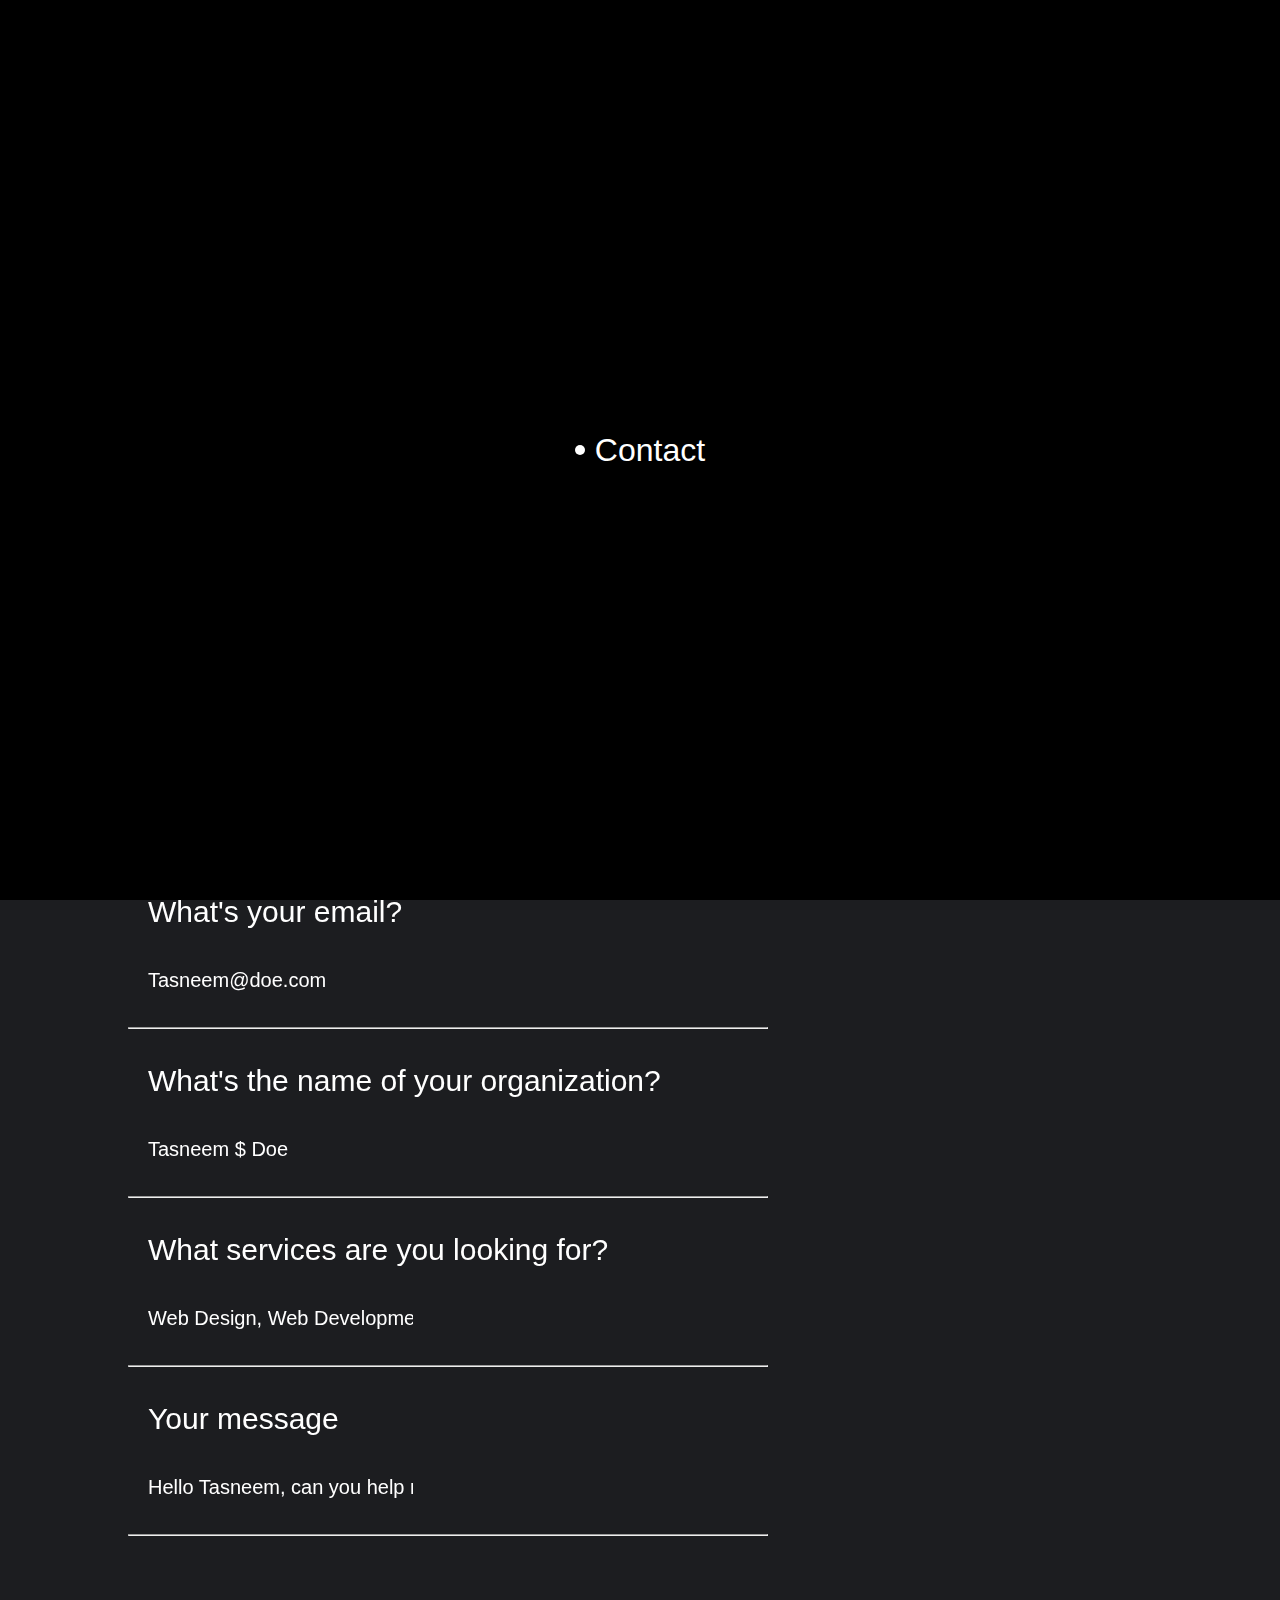
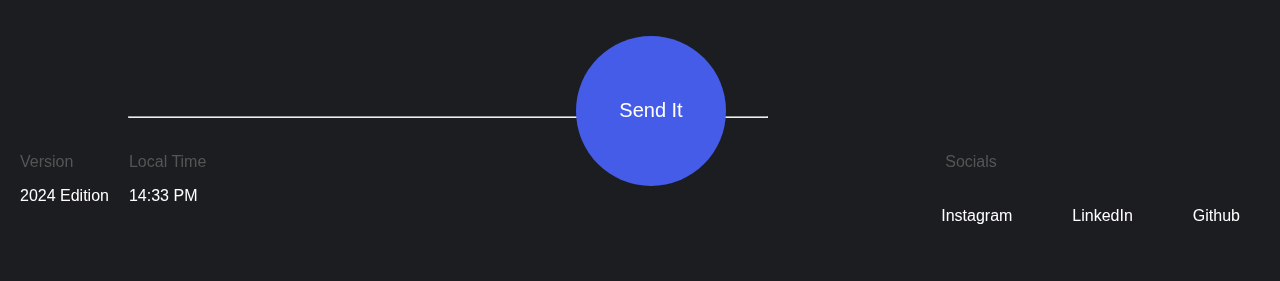
<file: contact-index.html>
<!DOCTYPE html>
<html lang="en">
<head>
  <meta charset="UTF-8">
  <meta name="viewport" content="width=device-width, initial-scale=1.0">
  <link rel="stylesheet" href="contact.css">
  <title>My portfolio</title>
</head>
<body>
  
  <div class="bars" id="nav-action">
    <span class="bar"> </span>
  </div>
  
  <!--Navbar Links-->
  <nav id="nav">
    <ul>
      <li class="shape-circle circle-one"><a href="contact-index.html">Contact</a></li>
      <li class="shape-circle circle-two"><a href="index-about.html">About</a></li>
      <li class="shape-circle circle-five">
        <a href="index.html">Home</a>
      </li>
    </ul>
  </nav>

  <header>
          <nav >
            <div class="nav-head">
              Coded By Tasneem Salim
            </div>
    

            <ul class="hover-area">
              <li><a href="index.html" class="moveable-element">Home</a></li>
              <li><a href="index-about.html" class="moveable-element">About</a></li>
              <li><a href="contact-index.html" class="moveable-element">Contact</a></li>
            </ul>
          </nav>


  </header>

  <div class="the-flex">

<section class="first-section">
  <h1>Let's start a
    project together</h1>
    <hr>

    <div class="container">
      <form id="contactForm">
        <label for="name">What's your name?</label>
        <input type="text" id="name" name="name" placeholder="Tasneem Salim*" required>
        <hr>
    
        <label for="email">What's your email?</label>
        <input type="email" id="email" name="email" placeholder="Tasneem@doe.com" required>
        <hr>
    
        <label for="organization">What's the name of your organization?</label>
        <input type="text" id="organization" name="organization" placeholder="Tasneem $ Doe">
        <hr>
    
        <label for="services">What services are you looking for?</label>
        <input type="text" id="services" name="services" placeholder="Web Design, Web Development ...">
        <hr>
    
        <label for="message">Your message</label>
        <input id="message" name="message" placeholder="Hello Tasneem, can you help me with ... *">
        <hr>
    
        <button class="moveable-element" type="submit">Send It</button>
        <hr>
    </form>
    
  </div>

</section>


<section class="second-section">


  <img src="images/contactphoto.jpg" loading="lazy" alt="" class="my-photo">
  <img  src="icons8-arrow-24 (1).png" alt="">

  <span class="gray-span">CONTACT DETAILS</span>
  <a href="#" class="inform">tasneemjanina@gmail.com</a>
  <a href="#" class="inform">+2010 9357 4900</a>

  <span class="gray-span">BUSINESS DETAILS</span>
  <p>Tasneem Salim Hasan</p>
  <p>Location : Egypt</p>

  <span class="gray-span">SOCIALS :</span>
  <ul class="last footer-area">
    <li><a href="https://www.instagram.com/tasnem_salim/" class="moveable-element text-decor " >Instagram</a></li>
    <li><a href="https://www.linkedin.com/in/tasneem-salim-1b1480287/" class="moveable-element text-decor">LinkedIn</a></li>
    <li><a href="https://github.com/Tasniema" class="moveable-element text-decor">Github</a></li>
  </ul>
</section>



  </div>

  <footer>
    
    </div>
    
    <div class="socials">
    
      <div class="data">
    
        <div>
          <span class="gray-word">Version</span>
          <p class="white-para">2024 Edition</p>
        </div>
        
        <div>
          <span class="gray-word">Local Time</span>
          <p class="white-para" id="current-time"></p>
        </div>
      </div>
      
      <div class="media">
        <span class="gray-words">Socials</span>
        <ul class="footer-area">
          <li><a href="https://www.instagram.com/tasnem_salim/" class="moveable-element">Instagram</a></li>
          <li><a href="https://www.linkedin.com/in/tasneem-salim-1b1480287/" class="moveable-element">LinkedIn</a></li>
          <li><a href="https://github.com/Tasniema" class="moveable-element">Github</a></li>
        </ul>
      </div>
    
    </div>
    
  </footer>

  <script src="contact.js"></script>

</body>
</html>
</file>
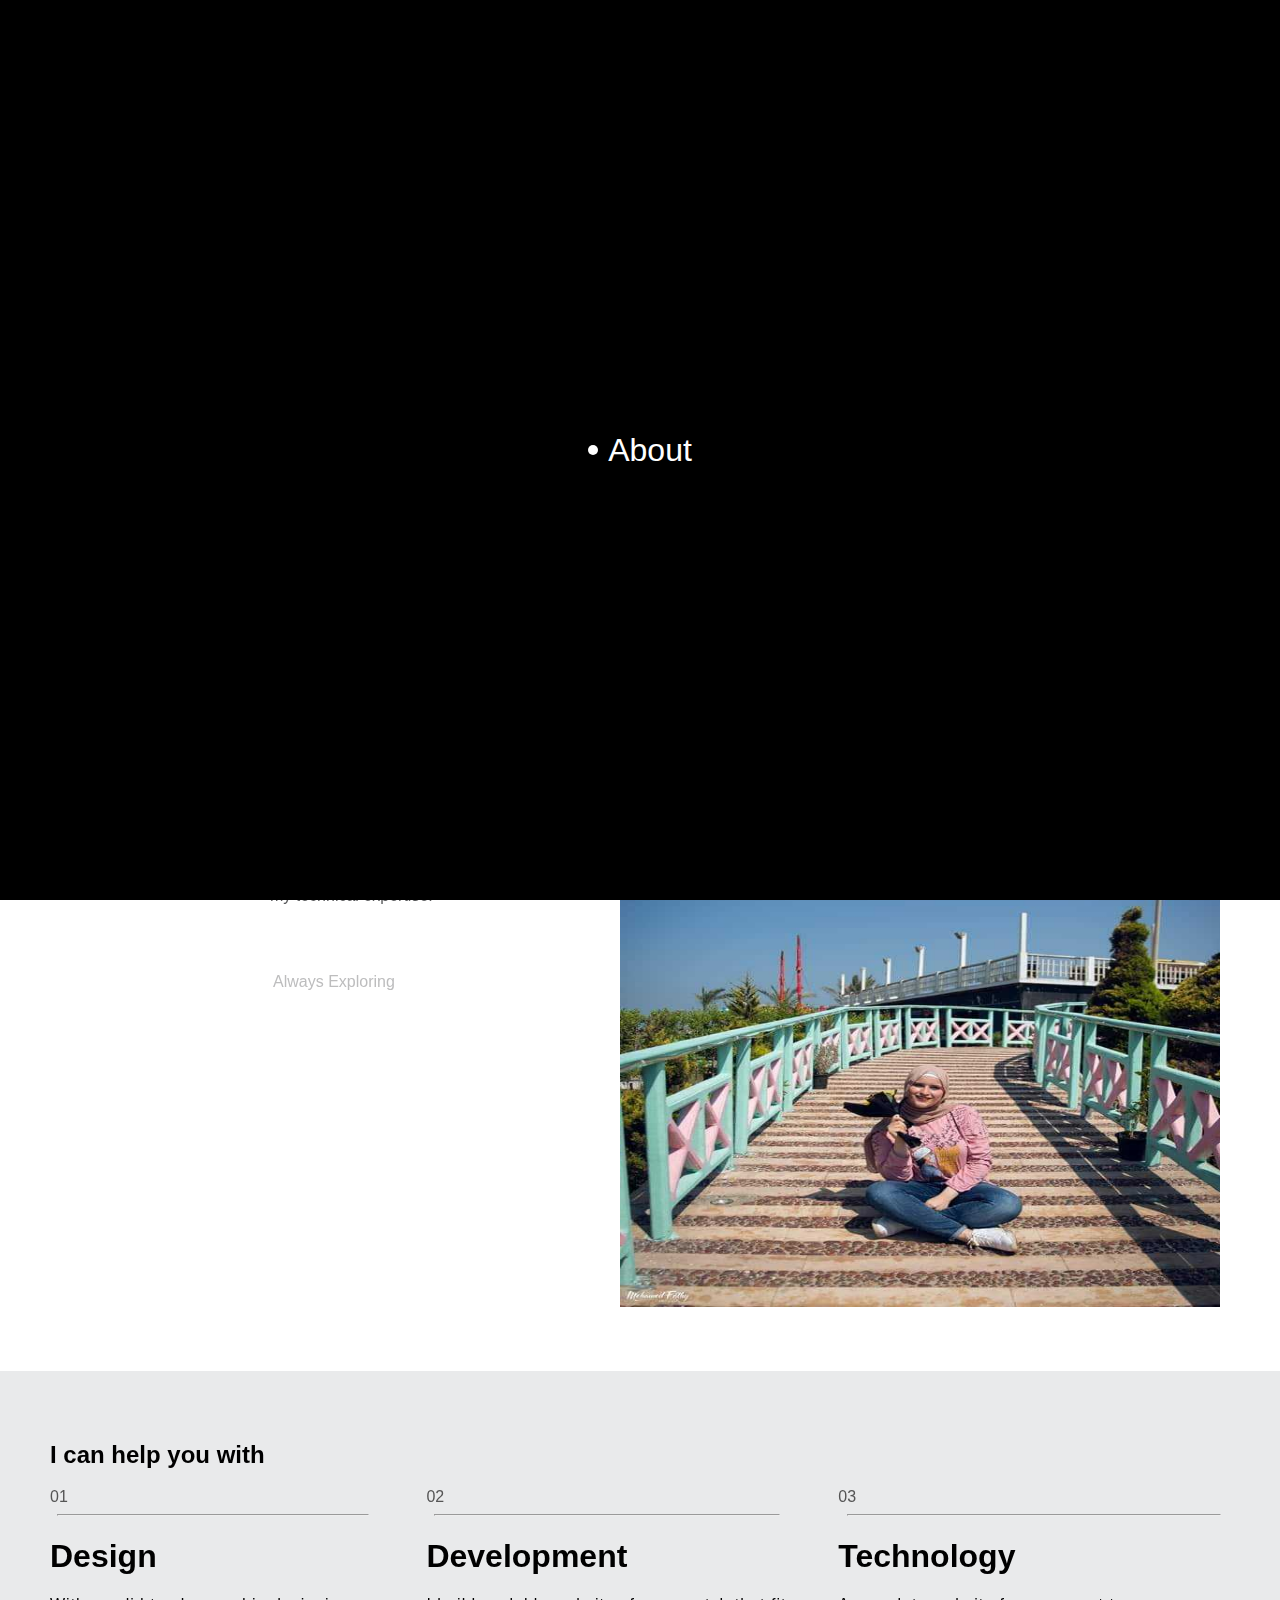
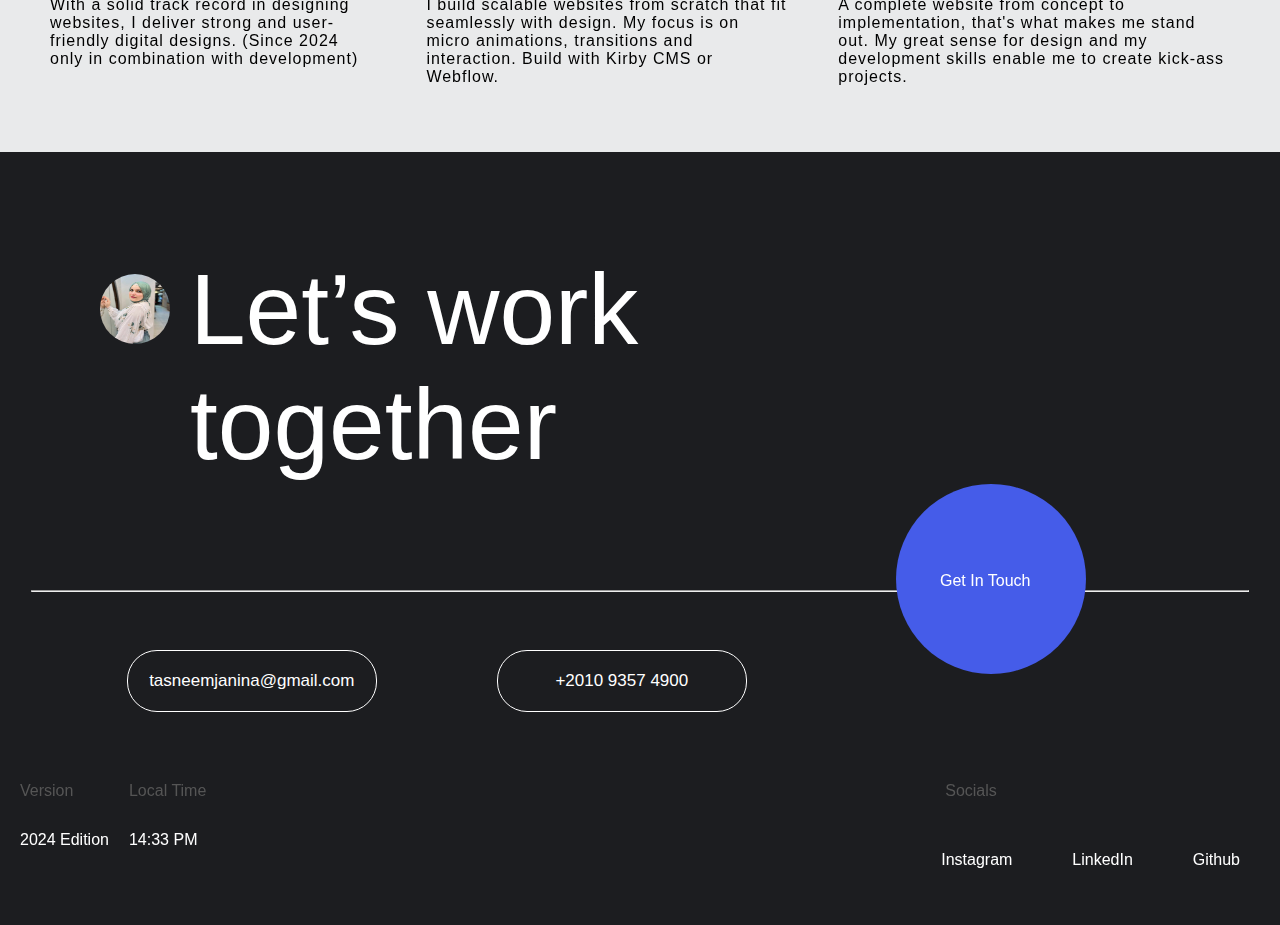
<file: index-about.html>
<!DOCTYPE html>
<html lang="en">
<head>
  <meta charset="UTF-8">
  <meta name="viewport" content="width=device-width, initial-scale=1.0">
  <link rel="stylesheet" href="three.css">
  <title>My portfolio</title>
</head>
<body>
  
  <div class="bars" id="nav-action">
    <span class="bar"> </span>
  </div>
  
  <!--Navbar Links-->
  <nav id="nav">
    <ul>
      <li class="shape-circle circle-one"><a href="contact-index.html">Contact</a></li>
      <li class="shape-circle circle-two"><a href="index-about.html">About</a></li>
      <li class="shape-circle circle-five">
        <a href="index.html">Home</a>
      </li>
    </ul>
  </nav>

  <header>
          <nav >
            <div class="nav-head">
              Coded By Tasneem Salim
            </div>
    

            <ul class="hover-area">
              <li><a href="index.html" class="moveable-element">Home</a></li>
              <li><a href="index-about.html" class="moveable-element">About</a></li>
              <li><a href="contact-index.html" class="moveable-element">Contact</a></li>
            </ul>
            
          <span class="heading">Passionate Front-End Developer with a Creative Edge.</span>
          </nav>

  </header>

            <section>
             <div class="line"></div>

            <div class="earth">
              <img src="icons8-earth-50.png" alt="" id="earth-globe">
            </div>      
             
            </section>



            <section>

              <div class="section-two">

                
           <div>
            <p class="my-parag">Frontend web developer with over a year of experience in both front-end and back-end technologies. specializes in JavaScript, React, Node.js.and i'm passionate about creating visually appealing and functional websites. committed to professional growth and enjoys working with innovative technologies to build seamless user experiences. As a problem-solver, i'm embraces challenges and continuously strives to improve my technical expertise.</p>
           <div class="three-dots">
            <span>Always Exploring </span>
            <div class="loading-dots">
              <span class="dot">.</span>
              <span class="dot">.</span>
              <span class="dot">.</span>
          </div>

           </div>
          </div>

           <div>
            <img src="images/myphoto.jpg" alt="personal photo" loading="lazy" class="my-photo">
           </div>

              </div>


            </section>

            <section>
              <div class="threeDots">
                <h2>I can help you with </h2>  <div class="loading-dots">
                  <span class="dot">.</span>
                  <span class="dot">.</span>
                  <span class="dot">.</span>
              </div>


              <div class="section-three">
  
                <div class="cards">
  
              <div class="first-card">
                <span class="gray-word">01</span>
                <hr>
                <h1>Design</h1>
                <p class="letter-space">With a solid track record in designing websites, I deliver strong and user-friendly digital designs. (Since 2024 only in combination with development)</p>
              </div>
  
              <div class="first-card">
                <span class="gray-word">02</span>
                <hr>
                <h1>Development</h1>
                <p class="letter-space">I build scalable websites from scratch that fit seamlessly with design. My focus is on micro animations, transitions and interaction. Build with Kirby CMS or Webflow.</p>
              </div>
  
              <div class="first-card">
                <span class="gray-word">03</span>
                <hr>
                <h1>Technology</h1>
                <p class="letter-space">A complete website from concept to implementation, that's what makes me stand out. My great sense for design and my development skills enable me to create kick-ass projects.</p>
              </div>
  
  
  
                </div>

              </div>

            </section>



            <footer>
              <div class="footer">
                <img src="images/contactphoto.jpg" alt="" class="circle-image">
              <span class="work-together">Let’s work
                together</span>
              </div>
              <hr>
              <div class="moveable-element get-touch"><a href="contact-index.html" class="get">Get In Touch</a></div>
              
              <div class="last-button">
              
                <div class="moveable-element My-buttuon">
                  <button id="Email" class="float-left submit-button" >tasneemjanina@gmail.com</button>
                </div>
              
                <div class="moveable-element My-buttuon">
                  <button id="myNumber" class="float-left submit-button" >+2010 9357 4900</button>
                </div>
              
              </div>
              
              <div class="socials">
              
                <div class="data">
              
                  <div>
                    <span class="gray-word">Version</span>
                    <p class="white-para">2024 Edition</p>
                  </div>
                  
                  <div>
                    <span class="gray-word">Local Time</span>
                    <p class="white-para" id="current-time"></p>
                  </div>
                </div>
                
                <div class="media">
                  <span class="gray-words">Socials</span>
                  <ul class="footer-area">
                    <li><a href="https://www.instagram.com/tasnem_salim/" class="moveable-element text-decor " >Instagram</a></li>
                    <li><a href="https://www.linkedin.com/in/tasneem-salim-1b1480287/" class="moveable-element text-decor">LinkedIn</a></li>
                    <li><a href="https://github.com/Tasniema" class="moveable-element text-decor">Github</a></li>
                  </ul>
                </div>
              
              </div>
              
                </footer>

          <script src="three.js"></script>
</body>
</html>
</file>
<file: contact.css>
:root {
  --primary-color: rgb(153,157,158);
  --secondary-color: #f0f0f0;
  --font-family-heading: Arial, sans-serif;
  --font-family-body: Open Sans, sans-serif;
}
.temporary-message {
  position: fixed;
  top: 0;
  left: 0;
  width: 100%;
  height: 100%;
  display: flex;
  justify-content: center;
  align-items: center;
  background-color: black;
  color: white;
  font-size: 2em;
  z-index: 1000;
  transition: opacity 1s;
}
.message-container {
  display: flex;
  align-items: center;
}
.circle {
  width: 10px;
  height: 10px;
  background-color: white;
  border-radius: 50%;
  margin-right: 10px;
}
body{
  box-sizing: border-box;
  padding: 0%;
  margin: 0%;
  font-family: var( --font-family-heading);
  background-color: rgb(28,29,32);
  color: white;
}
nav {
  width: 100%;
  display: flex;
  justify-content: space-between;
  align-items: center;
  height: 31vh;
}

.hover-area {
  list-style: none;
    display: inline-flex;
    gap: 20px;
    position: absolute;
    top: 25px;
    left: 70%;
}
.moveable-element {
  display: inline-block;
  padding: 20px 20px;
  text-decoration: none;
  color: white;
  position: relative;
}

.nav-head{
  color: white;
  margin-top: -95px;
  font-weight: bold;
  padding: 20px;
}
.bars {
  position: fixed;
  width: 30px;
  height: 27px;
  top: 30px;
  right: 30px;
  cursor: pointer;
  z-index: 101;
  padding-top:9px;
  display: none;
}
.bars::before{
  content: "";
  background-color: rgb(28, 29, 32);
  height: 61px;
  width: 60px;
  border-radius: 50%;
  position: absolute;
  top: -20px;
  left: -16px;
  border: 1px solid white;
  display: block;
}
.bar {
  width: 100%;
  height: 4px;
  background-color: white;
  position: absolute;
}

.bar::before,
.bar::after {
  content: "";
  display: block;
  background-color: white;
  width: 100%;
  height: 4px;
  position: absolute;
}

.bar::before {
  transform: translateY(-9px);
}

.bar::after {
  transform: translateY(9px);
}

.bars.active .bar {
  background-color: transparent;
}

.bars.active span::before {
  animation: top-bar 1s;
  animation-fill-mode: forwards;
}

.bars.active span::after {
  animation: bottom-bar 1s;
  animation-fill-mode: forwards;
}

#nav {
  position: fixed;
  top: 0;
  bottom: 0;
  left: 0;
  right: 0;
  transition: all 1s;
  z-index: -1;
  /* overflow: hidden; */
  opacity: 0;
}

#nav a {
  color: #fff;
  text-decoration: none;
  line-height: 70vw;
  position: absolute;
  top: 0;
  bottom: 0;
  left: 0;
  right: 0;
  text-indent: 50vw;
  border-radius: 50%;
  transition: all .5s;
}

#nav a:hover {
  background: rgb(177, 175, 175);
}

ul {
  list-style: none;
}

.visible {
  z-index: 100 !important;
  opacity: 1 !important;
}

.shape-circle {
  border-radius: 50%;
  width: 20vw;
  height: 20vw;
  top: -10vw;
  right: -10vw;
  position: absolute;
  transition: all 1s ease-in-out;
  background: rgb(119, 115, 115);
  box-shadow: 0 0px 0px rgba(4, 26, 62, 0.5);
}

nav.visible li:first-child {
  width: 200vw;
  height: 200vw;
  top: -100vw;
  right: -100vw;
  z-index: 5;
  transition: all .5s ease-in-out;
  box-shadow: 0 0px 80px rgba(4, 26, 62, 0.5);
}

nav.visible li:nth-child(2) {
  width: 150vw;
  height: 150vw;
  top: -75vw;
  right: -75vw;
  z-index: 6;
  transition: all .6s ease-in-out;
  box-shadow: 0 0px 80px rgba(4, 26, 62, 0.5);
}

nav.visible li:nth-child(3){
  width: 100vw;
  height: 100vw;
  top: -50vw;
  right: -50vw;
  z-index: 7;
  transition: all .7s ease-in-out;
  box-shadow: 0 0px 80px rgba(4, 26, 62, 0.5);
}

nav.visible li:first-child a {
  line-height: 265vw !important;
    text-indent: 15vw !important;

}

nav.visible li:nth-child(2) a {
  line-height: 200vw !important;
  text-indent:17vw !important;
}

nav.visible li:nth-child(3) a {
  line-height: 137vw !important;
    text-indent: 26vw !important;
}
.my-photo{
  width: 100px;
  height: 100px;
  border-radius: 50%;
}
.the-flex{
  display: flex;
  gap: 10%;
}
.first-section{
  padding-left: 8pc;
  width: 50%;
}
h1{
  font-size: 87px;
}
#contactForm{
  font-size: 30px;
}
label{
  display: flex;
  text-align: center;
  padding: 20px;
}
input{
  background-color: rgb(28,29,32);
  border: none;
  padding: 20px;
  font-size: 20px;
  color: white;
}
hr{
  color: var(--primary-color);
}
button{
  position: absolute;
  height: 150px;
  width: 150px;
  border-radius: 50%;
  background-color: rgb(69,92,233);
  border: none;
  font-size: 20px;
  top: 85px;
  left: 70%;
  overflow: hidden;
}
button::before {
  content: "";
  position: absolute;
  top: 100%;
  left: 0;
  width: 100%;
  height: 100%;
  background-color:  rgb(46, 71, 230);
  transition: top 0.5s ease;
  z-index: -1;
}

button:hover::before {
  top: 0;
}
.second-section{
  display: flex;
  height: -1%;
  align-items: flex-start;
  justify-items: start;
  flex-direction: column;
  justify-content: flex-start;
  gap: 2%;
}
.gray-span{
  color: var(--primary-color);
  font-size: x-small;
}
.last-button,
.footer{
  display: flex;
  align-items: baseline;
  padding: 100px;
  gap: 20px;
}
.footer-area,
.socials,
.data{
  display: flex;
  justify-content: space-between;
  gap: 20px;
}
.footer-area:hover{
  text-decoration: underline;
}
.gray-words,
.gray-word{
  color: #555;
}
.gray-words{
  padding: 4pc;
}
.data,
.media{
  margin: 20px;
}
.media,
.white-para{
  color: white;
}
.inform{
  text-decoration: none;
  color: white;
}
#contactForm input::placeholder {
  color: white;
}
@media (max-width: 540px){
  .hover-area{
    display: none;
  }
  .the-flex{
    flex-direction: column-reverse;
    align-items: flex-start;
  }
  .second-section{
    align-items: flex-start;
    gap: 17px;
    padding-left: 37px;
  }
  .first-section{
    padding-left: 2pc;
    width: 85%;
  }
  label{
    text-align: left;
    font-size: 20px;
  }
  h1{
    font-size: 43px;
  }
  button{
    height: 90px;
    width: 90px;
    font-size: 14px;
    top: 48px;
    left: 62%;
  }
  .socials{
    display: grid;
    gap: 5px;
  }
  .data{
    justify-content: space-evenly;
  }
  .footer-area{
    gap: 0px;
  }
}
@media (max-width: 720px) and (min-width:540px){
  .the-flex{
    flex-direction: column-reverse;
    align-items: flex-start;
  }
  .second-section{
    align-items: flex-start;
    gap: 17px;
    padding-left: 30px;
  }
  .first-section{
    padding-left: 2pc;
    width: 85%;
  }
  label{
    text-align: left;
  }
  .hover-area{
    top: 8px;
    left: 44%;
    gap: 0px;
  }
  h1{
    font-size: 70px;
  }
}
@media (min-width: 720px) and (max-width:1113px){
  .hover-area{
    top: 15px;
    left: 58%;
    gap: 0px;
  }
  .last{
    flex-direction: column;
  }
  button{
    height: 90px;
    width: 90px;
    font-size: 14px;
    top: 48px;
    left: 62%;
  }
  .first-section {
    padding-left: 2pc;
    width: 69%;
}
label{
  text-align: left;
}
}
</file>
<file: three.css>
:root {
  --primary-color: rgb(153,157,158);
  --secondary-color: #f0f0f0;
  --font-family-heading: Arial, sans-serif;
  --font-family-body: Open Sans, sans-serif;
}
.temporary-message {
  position: fixed;
  top: 0;
  left: 0;
  width: 100%;
  height: 100%;
  display: flex;
  justify-content: center;
  align-items: center;
  background-color: black;
  color: white;
  font-size: 2em;
  z-index: 1000;
  transition: opacity 1s;
}
.message-container {
  display: flex;
  align-items: center;
}
.circle {
  width: 10px;
  height: 10px;
  background-color: white;
  border-radius: 50%;
  margin-right: 10px;
}
body{
  box-sizing: border-box;
  padding: 0%;
  margin: 0%;
  font-family: var( --font-family-heading);
}
nav {
  width: 100%;
  display: flex;
  justify-content: space-between;
  align-items: center;
  height: 35vh;
}

.hover-area {
  list-style: none;
    display: inline-flex;
    gap: 20px;
    position: absolute;
    top: 25px;
    left: 70%;
}
.moveable-element {
  display: inline-block;
  padding: 20px 20px;
  text-decoration: none;
  color: black;
  position: relative;
}

.nav-head{
  color: black;
  margin-top: -95px;
  font-weight: bold;
  padding: 20px;
}
.bars {
  position: fixed;
  width: 30px;
  height: 27px;
  top: 30px;
  right: 30px;
  cursor: pointer;
  z-index: 101;
  padding-top:9px;
  display: none;
}
.bars::before{
  content: "";
  background-color: rgb(28, 29, 32);
  height: 61px;
  width: 60px;
  border-radius: 50%;
  position: absolute;
  top: -20px;
  left: -16px;
  border: 1px solid white;
  display: block;
}
.bar {
  width: 100%;
  height: 4px;
  background-color: white;
  position: absolute;
}

.bar::before,
.bar::after {
  content: "";
  display: block;
  background-color: white;
  width: 100%;
  height: 4px;
  position: absolute;
}

.bar::before {
  transform: translateY(-9px);
}

.bar::after {
  transform: translateY(9px);
}

.bars.active .bar {
  background-color: transparent;
}

.bars.active span::before {
  animation: top-bar 1s;
  animation-fill-mode: forwards;
}

.bars.active span::after {
  animation: bottom-bar 1s;
  animation-fill-mode: forwards;
}

#nav {
  position: fixed;
  top: 0;
  bottom: 0;
  left: 0;
  right: 0;
  transition: all 1s;
  z-index: -1;
  /* overflow: hidden; */
  opacity: 0;
}

#nav a {
  color: #fff;
  text-decoration: none;
  line-height: 70vw;
  position: absolute;
  top: 0;
  bottom: 0;
  left: 0;
  right: 0;
  text-indent: 50vw;
  border-radius: 50%;
  transition: all .5s;
}

#nav a:hover {
  background: rgb(177, 175, 175);
}

ul {
  list-style: none;
}

.visible {
  z-index: 100 !important;
  opacity: 1 !important;
}

.shape-circle {
  border-radius: 50%;
  width: 20vw;
  height: 20vw;
  top: -10vw;
  right: -10vw;
  position: absolute;
  transition: all 1s ease-in-out;
  background: rgb(119, 115, 115);
  box-shadow: 0 0px 0px rgba(4, 26, 62, 0.5);
}

nav.visible li:first-child {
  width: 200vw;
  height: 200vw;
  top: -100vw;
  right: -100vw;
  z-index: 5;
  transition: all .5s ease-in-out;
  box-shadow: 0 0px 80px rgba(4, 26, 62, 0.5);
}

nav.visible li:nth-child(2) {
  width: 150vw;
  height: 150vw;
  top: -75vw;
  right: -75vw;
  z-index: 6;
  transition: all .6s ease-in-out;
  box-shadow: 0 0px 80px rgba(4, 26, 62, 0.5);
}

nav.visible li:nth-child(3){
  width: 100vw;
  height: 100vw;
  top: -50vw;
  right: -50vw;
  z-index: 7;
  transition: all .7s ease-in-out;
  box-shadow: 0 0px 80px rgba(4, 26, 62, 0.5);
}


nav.visible li:first-child a {
  line-height: 265vw !important;
    text-indent: 15vw !important;

}

nav.visible li:nth-child(2) a {
  line-height: 200vw !important;
  text-indent:17vw !important;
}

nav.visible li:nth-child(3) a {
  line-height: 137vw !important;
    text-indent: 26vw !important;
  
}

.heading{
    font-size: 66px;
    width: 71%;
    display: flex;
    position: absolute;
    left: 200px;
    top: 180px;
    color: rgb(28,29,32);
}
#earth-globe{
  height: 50px;
  width: 50px;
  position: absolute;
  top: 50px;
  left: 50px;
  animation: spin 5s infinite linear;
}
.line{
  width: 75%;
  height: 1px;
  background-color: var(--primary-color);
  position: absolute;
  top: 80%;
  left: 14%;
}
.earth{
  background-color:  rgb(69,92,233);
  height: 150px;
  width: 150px;
  border-radius: 50%;
  position: absolute;
  top: 65%;
  left: 75%;
}
.earth:hover{
  animation: color-change 2s infinite alternate;
}

@keyframes spin {
  from { transform: rotate(0deg); }
  to { transform: rotate(360deg); }
}
@keyframes color-change {
  from{background-color:  rgb(69,92,233);}
  to {background-color:  rgb(155, 90, 82);}
}
.section-two{
  display: flex;
  align-items: flex-start;
  margin-top: 22%;
  width: 100%;
  justify-content: flex-end;
}
.my-photo{
  height: 650px;
  width: 600px;
  padding: 60px;
}
.my-parag{
  width: 250px;
  padding: 40px;
  color: rgb(91,92,94);
}
.loading-dots {
  font-size: 38px;
  display: flex;
  bottom: 8px;
  position: relative;
}

.dot {
  opacity: 0;
  animation: appear 3s infinite;
}

.dot:nth-child(1) {
  animation-delay: 0s;
}

.dot:nth-child(2) {
  animation-delay: 1s;
}

.dot:nth-child(3) {
  animation-delay: 2s;
}
.three-dots{
  display: flex;
  align-items: center;
  flex-direction: row;
  padding-left: 43px;
  color: rgb(189,189,190);
}

@keyframes appear {
  0% { opacity: 0; }
  20% { opacity: 1; }
  80% { opacity: 1; }
  100% { opacity: 0; }
}
.section-three{
  width: 100%;
  background-color: rgb(233,234,235);
}
.threeDots{
  display: flex;
  align-items: center;
  justify-content: flex-start;
  flex-direction: row;
  flex-wrap: wrap;
  align-content: stretch;
  padding: 50px;
  background-color: rgb(233,234,235);
}
.cards{
  display: flex;
  gap: 50px;
}
hr{
  width: 95%;
}
hr,
.gray-word{
  color: rgb(189,189,190);
}
.circle-image{
  width: 70px;
  height: 70px;
  border-radius: 50%;
}
footer{
  width: 100%;
  background-color: rgb(28,29,32);
}
.last-button,
.footer{
  display: flex;
  align-items: baseline;
  padding: 100px;
  gap: 20px;
}
.work-together{
  color: white;
  font-size: 100px;
  display: inline-block;
  width: 60%;
}
.last-button{
  padding: 0px;
  margin-left: 6%;
}
.footer-area,
.socials,
.data{
  display: flex;
  justify-content: space-between;
  gap: 20px;
}
.gray-words,
.gray-word{
  color: #555;
}
.gray-words{
  padding: 4pc;
}
.data,
.media{
  margin: 20px;
}
.footer-area,
.white-para{
  color: white;
  margin-top: 31px;
}
.My-buttuon{
  padding: 50px;
  display: flex;
  align-items: center;
  justify-content: center;
}
#myNumber,
#Email{
  padding: 20px;
  text-align: center;
  background-color:  rgb(28,29,32);
  border: 1px solid white;
  color: white;
  border-radius: 30px;
  width: 250px;
  font-size: 17px;
}
#myButton:hover,
#myButton:focus{
  transform: translate(0, 0);
  border: 2px solid transparent;
  background-color: rgb(69,92,233);
  color: white;
  transform: scale(1.05);
  will-change: transform;

}
#Email:hover,
#Email:focus{
  transform: translate(0, 0);
  border: 2px solid transparent;
  background-color: rgb(69,92,233);
  color: white;
  transform: scale(1.05);
  will-change: transform;

}
#myNumber:hover,
#myNumber:focus{
  transform: translate(0, 0);
  border: 2px solid transparent;
  background-color: rgb(69,92,233);
  color: white;
  transform: scale(1.05);
  will-change: transform;

}
.get-touch{
  width: 150px;
  height: 150px;
  border-radius: 50%;
  background-color: rgb(69, 92, 233);
  position: absolute;
  left: 70%;
  margin-top: -116px;
}
.get{
  color: white;
  text-decoration: none;
  position: absolute;
  top: 88px;
  left: 44px;
}
.get-touch:hover{
  background-color: rgb(44, 69, 230) ;
}

.text-decor {
  color: #fff;
}
.letter-space{
  letter-spacing: 1px;
}
@media (max-width : 540px){
  .socials,
  .last-button,
  .second-cards,
  .first-cards{
    display: grid;
    grid-template-columns: auto;
    gap: 5px;
    justify-content: center;
    align-content: center;
  }
  .hover-area{
    display: none;
  }
  .data,
  .footer-area{
gap: 0px;
justify-content: space-evenly;
  }
  .footer-area{
    padding-left: 3px;
  }
  .My-buttuon{
    padding: 10px;
  }
  .footer{
    padding: 35px;
    display: flex;
    align-items: center;
  }
  .work-together{
    font-size: 30px;
    width: 100%;
  }
  .get-touch{
    width: 35px;
    height: 35px;
    left: 67%;
    margin-top: -76px;
  }
  .get{
    top: 20px;
    left: 21px;
    font-size: 13px;
  }
  hr{
    margin: 38px;
  }
  .heading{
    font-size: 32px;
    left: 65px;
  }
  .line{
    top: 53%;
  }
  .earth{
    top: 39%;
    left: 56%;
  }
  .section-two{
    display: grid;
    margin-top: 34%;
  }
  .my-parag{
    width: 55%;
    padding-left: 21%;
  }
  .my-photo{
    width: 300px;
    padding: 30px;
  }
  .cards{
    display: grid;
    gap: 20px;
  }
  hr{
    margin: 20px;
  }
  .three-dots{
    padding-left: 100px;
  }
}
@media (max-width: 720px) and (min-width: 540px){
  .heading{
    font-size: 40px;
    left: 7pc;
  }
  .line{
    top: 53%;
    left: 15%;
  }
  .earth{
    top: 39%;
    left: 65%;
  }
  .section-two{
    display: grid;
    justify-items: center;
  }
  .my-parag{
    width: 70%;
    padding-left: 17%;
  }
  .my-photo{
    width: 450px;
    padding: 0px;
  }
  .cards{
    display: grid;
  }
  .three-dots{
    padding-left: 115px;
  }
  .work-together{
    font-size: 50px;
  }
  .footer{
    align-items: center;
  }
  .get-touch{
    width: 100px;
    height: 100px;
    left: 63%;
  }
  .get{
    top: 57px;
    left: 23px;
  }
  .socials,
  .last-button{
    display: grid;
    grid-template-columns: auto;
    gap: 5px;
    justify-content: center;
    align-content: center;
    margin-top: 50px;
  }
  .data,
  .footer-area{
gap: 115px;
justify-content: space-around;
  }
  .My-buttuon{
    padding: 10px;
  }
  #myNumber,#Email{
    width: 350px;
    margin-top: 20px;
  }
  .hover-area{
    left: 46%;
    gap: 0px;
  }
}
@media (min-width: 720px) and (max-width: 1113px) {
  .heading{
    font-size: 50px;
    left: 7pc;
  }
  .line{
    top: 53%;
    left: 15%;
  }
  .earth{
    top: 39%;
    left: 65%;
  }
  .section-two{
    display: grid;
    justify-items: center;
  }
  .my-parag{
    width: 70%;
    padding-left: 17%;
  }
  .my-photo{
    width: 450px;
    padding: 0px;
  }
  .cards{
    display: grid;
  }
  .three-dots{
    padding-left: 115px;
  }
  .last-button{
    padding-top: 40px;
    gap: 0px;
  }
  .work-together{
    font-size: 60px;
  }
  .footer{
    align-items: flex-start;
  }
  .get-touch{
    width: 120px;
    height: 120px;
    margin-top: -94px;
  }
  .get{
    top: 73px;
  }
  .hover-area{
    left: 60%;
    gap: 0%;
  }
}
</file>
